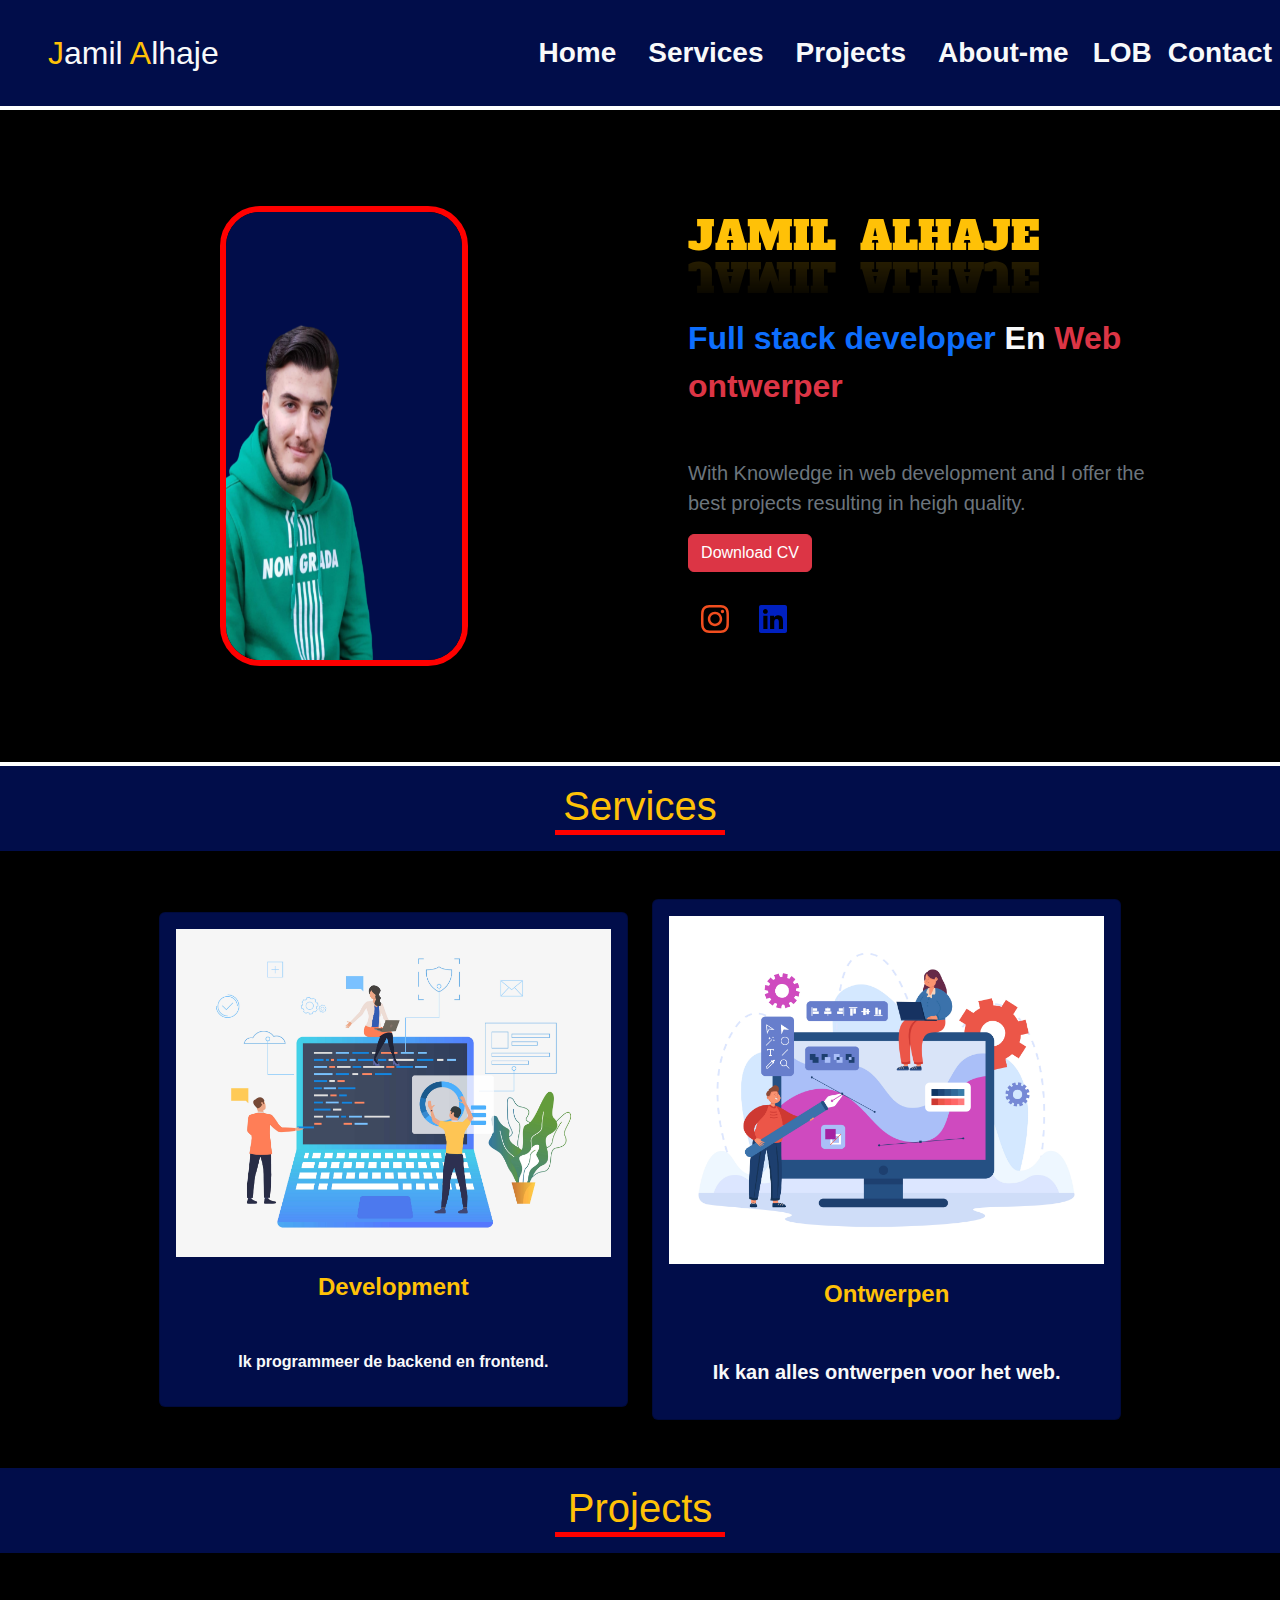
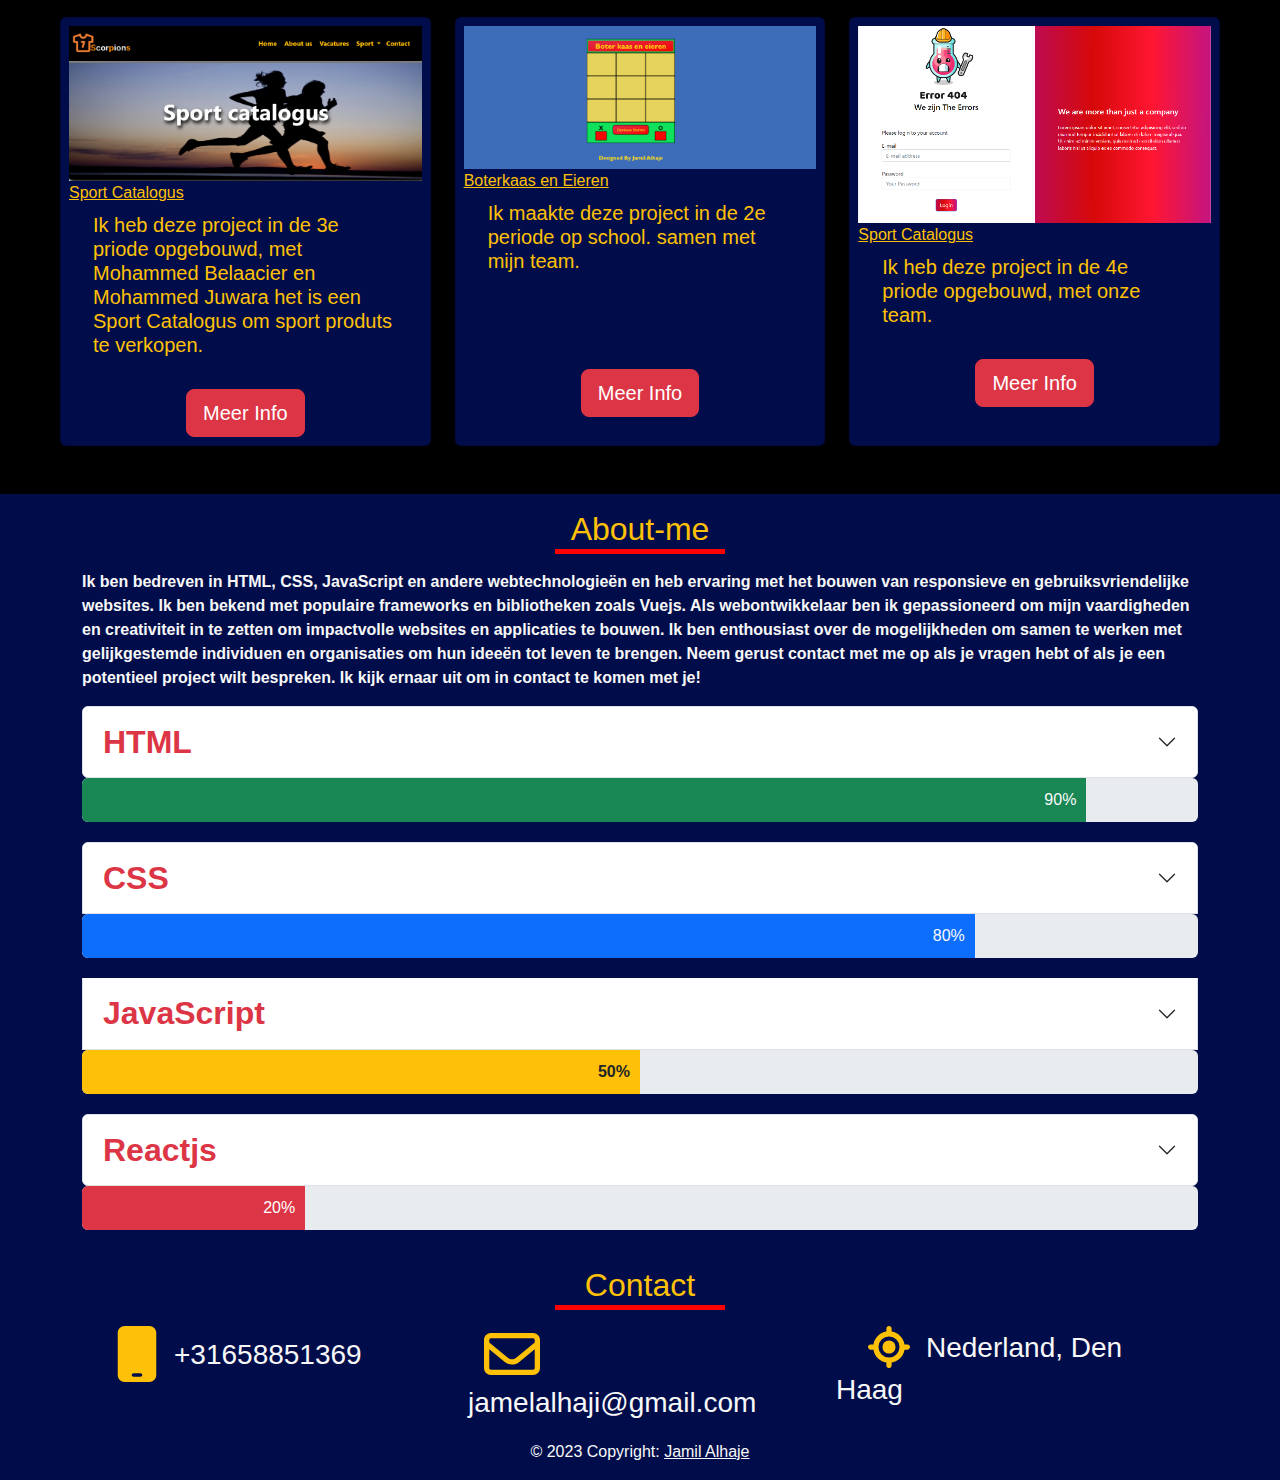
<file: index.html>
<!doctype html>
<html lang="en">

<head>
    <title>Jamil Alhaje</title>
    <!-- Required meta tags -->
    <meta charset="utf-8">
    <meta name="viewport" content="width=device-width, initial-scale=1, shrink-to-fit=no">
    <link rel="shortcut icon" href="./img/user.png" type="image/x-icon">
    <link rel="stylesheet" href="./css/main.css">
    <meta name="author" content="Jamil Alhaje">
    <meta name="description" content="personal website for Jamil Alhaje">
    <link rel="stylesheet" href="https://cdnjs.cloudflare.com/ajax/libs/animate.css/4.1.1/animate.min.css" />

    <!-- Bootstrap CSS v5.2.1 -->
    <!-- <link href="https://cdn.jsdelivr.net/npm/bootstrap@5.2.1/dist/css/bootstrap.min.css" rel="stylesheet"
        integrity="sha384-iYQeCzEYFbKjA/T2uDLTpkwGzCiq6soy8tYaI1GyVh/UjpbCx/TYkiZhlZB6+fzT" crossorigin="anonymous"> -->
</head>

<body>
    <header>
        <div class="container-fluid background-color">
            <div class="row">
                <div class="navbar navbar-expand-lg my-3 mx-5">
                    <a class="nav-link active text-light  fs-2" href="index.html"><span
                            class="text-warning">J</span>amil
                        <span class="text-warning">A</span>lhaje
                    </a>
                    <button class="navbar-toggler bg-danger me-5" type="button" data-bs-toggle="offcanvas"
                        data-bs-target="#offcanvasNavbar" aria-controls="offcanvasNavbar">
                        <span class="navbar-toggler-icon"></span>
                    </button>
                    <div class="offcanvas offcanvas-end" tabindex="-1" id="offcanvasNavbar"
                        aria-labelledby="offcanvasNavbarLabel">
                        <div class="offcanvas-header">
                            <h5 class="offcanvas-title text-light fs-4" id="offcanvasNavbarLabel">Menu</h5>
                            <button type="button" class="btn-close text-danger" data-bs-dismiss="offcanvas"
                                aria-label="Close"></button>
                        </div>
                        <div class="offcanvas-body justify-content-end">
                            <ul class="navbar-nav me-5">
                                <li class="nav-item underline">
                                    <a href="index.html" class="nav-link mx-2 fw-bold fs-3 text-light">Home</a>
                                </li>
                                <li class="nav-item underline">
                                    <a href="#services" id="#services"
                                        class="nav-link mx-2 fs-3  fw-bold text-light">Services</a>
                                </li>
                                <li class="nav-item underline">
                                    <a href="#projects" id="#projects"
                                        class="nav-link mx-2 fs-3 fw-bold text-light">Projects</a>
                                </li>
                                <li class="nav-item underline">
                                    <a href="#about-me" id="#about-me"
                                        class="nav-link mx-2 fs-3  fw-bold text-light">About-me</a>
                                </li>
                                <li class="nav-item underline">
                                    <a href="plan.html" target="_self" class="nav-link fs-3 text-light fw-bold">LOB</a>
                                </li>

                                <li class="nav-item underline">
                                    <a href="#Contact" target="_self"
                                        class="nav-link fs-3 text-light fw-bold">Contact</a>
                                </li>
                            </ul>
                        </div>
                    </div>

                </div>
            </div>
        </div>
    </header>
    <main>
        <!-- Add your main content here -->
        <div class="conatiner">
        </div>
        <div class="container-fluid my-1">
            <div class="row main-bg p-5">
                <div class="col-sm-6 col-md-6 col-lg-6 col-xl-6 d-flex p-5 justify-content-center">
                    <img src="img/darkblue.png" class="img-fluid animate img-border" alt="">
                </div>
                <div class="col-sm-12 col-md-6 col-lg-6 d-flex flex-column ml-2 p-5 justify-content-start ">
                    <div class="waviy">
                        <span style="--i:1">J</span>
                        <span style="--i:2">A</span>
                        <span style="--i:3">M</span>
                        <span style="--i:4">I</span>
                        <span style="--i:5">L</span>
                        <span class="ms-4" style="--i:1">A</span>
                        <span style="--i:2">L</span>
                        <span style="--i:3">H</span>
                        <span style="--i:4">A</span>
                        <span style="--i:5">J</span>
                        <span style="--i:5">E</span>


                    </div>
                    <p class="text-light fw-bold fs-5 my-5 fs-2">
                        <span class="text-primary">Full
                            stack developer
                        </span>
                        En
                        <span class="text-danger">Web ontwerper</span>
                    </p>
                    <p class="text- d-flex justify-content-start fs-5 text-secondary">With Knowledge in web
                        development and I offer the
                        best projects resulting in heigh
                        quality.</p>
                    <div class="d-grid col-3 gap-4">
                        <a href="/files/Jamil Alhaje_CV.pdf" class="btn btn-danger" download>Download CV</a>
                    </div>
                    <div class="col-md-3 my-4">
                        <a href="https://www.instagram.com/" class="btn btn-none"><i
                                class="fa-brands fa-instagram fa-2xl" style="color: #f24e1f;"></i></a>
                        <a href="https://www.linkedin.com/feed/" class="btn btn-none"><i
                                class="fa-brands fa-linkedin fa-2xl" style="color: #0020c0;"></i></a>
                    </div>
                </div>
            </div>
        </div>
    </main>

    <div class="Services" id="#services">
        <div class="container-fluid main-bg pt-0">
            <div class="row background-color p-3">
                <div class="col-12 col-md-12 col-12">
                    <h1 id="services" class="text-warning text-center underline-section">Services</h1>
                </div>
            </div>
            <div class="row p-5 d-flex justify-content-center align-items-center">
                <div class="col-lg-5">
                    <div class="card border-default h-500 p-3 text-warning">
                        <img src="img/min.jpg" alt="development">
                        <div class="card-body">
                            <h4 class="card-title text-center text-warning fw-bold mb-5">Development</h4>
                            <p class="card-text text-center text-light fw-bold">Ik programmeer de backend en frontend.
                            </p>
                        </div>
                    </div>
                </div>
                <div class="col-lg-5">
                    <div class="card border-default h-500 p-3 ">
                        <img src="./img/Tiny graphic designer drawing with big pen on computer screen.jpg"
                            alt="Ontwerpen">
                        <div class="card-body">
                            <h4 class="card-title text-center text-warning fw-bold mb-5">Ontwerpen</h4>
                            <p class="card-text text-center text-light fs-5 fw-bold">Ik kan alles ontwerpen voor het
                                web.</p>
                        </div>
                    </div>
                </div>

            </div>

        </div>

    </div>
    <section class="projects">
        <!-- place projects here -->
        <div class="container-fluid ">
            <div class="row background-color p-3">
                <div class="col-12 col-md-12 col-12">
                    <h1 id="projects" class="text-warning text-center underline-section">Projects</h1>
                </div>
            </div>
            <div class="row main-bg pb-5 pt-5 px-5">
                <div class="col-lg-4 pt-3">
                    <div class="card h-100 p-2">
                        <img src="./img/Scorpions.png" alt="projects" class="img-fluid">
                        <u class="text-warning">Sport Catalogus</u>
                        <h5 class="text-warning font-weight-bold px-3 m-2">Ik heb deze project in de 3e priode
                            opgebouwd,
                            met
                            Mohammed Belaacier en Mohammed Juwara het is een Sport Catalogus om sport produts te
                            verkopen.</h5>
                        <div class="d-flex flex-row justify-content-center mt-4">
                            <a href="https://github.com/ROCMondriaanTIN/sd22-p03-project-webcatalogus-scorpions"
                                target="_blank"><button type="button" class="btn btn-danger btn-lg">Meer
                                    Info</button></a>
                        </div>
                    </div>
                </div>
                <div class="col-lg-4 pt-3">
                    <div class="card h-100 p-2">
                        <img src="./img/Boterkaas.png" alt="projects" class="img-fluid">
                        <u class="text-warning">Boterkaas en Eieren</u>
                        <h5 class="text-warning font-weight-bold px-3 m-2 mb-5">Ik maakte deze project in de 2e periode
                            op
                            school.
                            samen met mijn team.
                        </h5>
                        <div class="d-flex flex-row justify-content-center mt-5 ">
                            <a href="https://github.com/ROCMondriaanTIN/sd22-project-p02-boter-kaas-en-eieren-J-Alhaje"
                                target="_blank"><button type="button" class="btn btn-danger btn-lg">Meer
                                    Info</button></a>
                        </div>
                    </div>
                </div>
                <div class="col-lg-4 pt-3">
                    <div class="card h-100 p-2">
                        <img src="./img/project-1.png" alt="projects" class="img-fluid">
                        <u class="text-warning">Sport Catalogus</u>
                        <h5 class="text-warning font-weight-bold px-3 m-2">Ik heb deze project in de 4e priode
                            opgebouwd,
                            met
                            onze team.</h5>
                        <div class="d-flex flex-row justify-content-center mt-4 h-200">
                            <a href="https://github.com/ROCMondriaanTIN/sd22-p04-project-dashboard-team-the-errors"
                                target="_blank"><button type="button" class="btn btn-danger btn-lg">Meer
                                    Info</button></a>
                        </div>
                    </div>
                </div>


            </div>
        </div>
    </section>
    <!-- Skills and About-me -->
    <div class="container-fluid background-color">
        <div class="container">
            <div class="row background-color p-3">
                <div class="col-lg-12">
                    <h2 id="about-me" class="text-warning text-center underline-section">About-me</h2>
                </div>
            </div>
            <div class="row">
                <div class="col-lg-12">
                    <p class="fw-bold">
                        Ik ben bedreven in HTML, CSS, JavaScript en andere webtechnologieën en heb ervaring met het
                        bouwen van responsieve en gebruiksvriendelijke websites. Ik ben bekend met populaire frameworks
                        en bibliotheken zoals Vuejs. Als webontwikkelaar ben ik gepassioneerd om mijn
                        vaardigheden en creativiteit in te zetten om impactvolle websites en applicaties te bouwen. Ik
                        ben enthousiast over de mogelijkheden om samen te werken met gelijkgestemde individuen en
                        organisaties om hun ideeën tot leven te brengen. Neem gerust contact met me op als je vragen
                        hebt of als je een potentieel project wilt bespreken. Ik kijk ernaar uit om in contact te komen
                        met je!</p>
                </div>
            </div>

            <div class="row main-bg p-0">
                <div class=" background-color ">
                    <div class="accordion" id="accordionExample">
                        <div class="accordion-item">
                            <h2 class="accordion-header">
                                <button class="accordion-button collapsed" type="button" data-bs-toggle="collapse"
                                    data-bs-target="#collapseTwo" aria-expanded="false" aria-controls="collapseTwo">
                                    <span class="fw-bold text-danger fs-2">HTML</span>
                                </button>
                            </h2>
                            <div id="collapseTwo" class="accordion-collapse collapse"
                                data-bs-parent="#accordionExample">
                                <div class="accordion-body">
                                    <strong>Ik kan alles Met HTML doen. Ik weet dat html is een markup language en het
                                        is de structuur van any web.</strong>
                                </div>
                            </div>
                        </div>
                    </div>
                    <div class="progress" role="progressbar" aria-label="Success example" aria-valuenow="25"
                        aria-valuemin="0" aria-valuemax="100">
                        <div class="progress-bar bg-success text-light" style="width: 90%">90%</div>
                    </div>
                    <div class="accordion" id="accordionExample">
                        <div class="accordion-item">
                            <h2 class="accordion-header">
                                <button class="accordion-button collapsed" type="button" data-bs-toggle="collapse"
                                    data-bs-target="#collapseThree" aria-expanded="false" aria-controls="collapseThree">
                                    <span class="fw-bold text-danger fs-2">CSS</span>
                                </button>
                            </h2>
                            <div id="collapseThree" class="accordion-collapse collapse"
                                data-bs-parent="#accordionExample">
                                <div class="accordion-body">
                                    <strong>Ik heb basiskennis van CSS en kan het gebruiken om de stijl van webpagina's
                                        aan te passen. Ik begrijp hoe CSS-selectoren werken en kan elementen targeten om
                                        ze op te maken. Ik kan eigenschappen zoals tekstkleur, lettergrootte,
                                        achtergrondkleur en marges aanpassen. Ik weet hoe ik klassen en id's kan
                                        toepassen om specifieke elementen te selecteren en te stylen. Ik begrijp het
                                        boxmodel en kan elementen positioneren op basis van hun eigenschappen. Ik kan
                                        ook responsieve ontwerpprincipes toepassen om ervoor te zorgen dat mijn
                                        webpagina's er goed uitzien op verschillende apparaten en schermformaten. Ik ben
                                        bekend met het gebruik van externe CSS-bestanden om stijlen te scheiden en te
                                        hergebruiken op meerdere pagina's. Hoewel ik nog geen geavanceerde
                                        CSS-technieken beheers, ben ik bereid om verder te leren en mijn vaardigheden
                                        uit te breiden.</strong>
                                </div>
                            </div>
                        </div>
                        <div class="progress" role="progressbar" aria-label="Info example" aria-valuenow="50"
                            aria-valuemin="0" aria-valuemax="100">
                            <div class="progress-bar bg-primary text-light" style="width: 80%">80%</div>
                        </div>
                        <div class="accordion-item">
                            <h2 class="accordion-header">
                                <button class="accordion-button collapsed" type="button" data-bs-toggle="collapse"
                                    data-bs-target="#collapseFour" aria-expanded="false" aria-controls="collapseFour">
                                    <span class="fw-bold text-danger fs-2">JavaScript</span>
                                </button>
                            </h2>
                            <div id="collapseFour" class="accordion-collapse collapse"
                                data-bs-parent="#accordionExample">
                                <div class="accordion-body">
                                    <strong>Ik heb een basisbegrip van JavaScript, een programmeertaal die wordt
                                        gebruikt voor het maken van interactieve en dynamische webpagina's.
                                        Ik begrijp hoe ik variabelen kan declareren en gegevenstypen zoals strings,
                                        getallen, arrays en booleans kan gebruiken om gegevens op te slaan en te
                                        manipuleren.
                                    </strong>
                                    <code>Hoewel ik nog in de beginfase van mijn JS-vaardigheden ben, ben ik enthousiast om verder te leren en mijn kennis uit te breiden om meer geavanceerde webtoepassingen te kunnen ontwikkelen.</code>
                                </div>
                            </div>
                        </div>
                        <div class="progress" role="progressbar" aria-label="Warning example" aria-valuenow="75"
                            aria-valuemin="0" aria-valuemax="100">
                            <div class="progress-bar bg-warning text-dark fw-bold" style="width: 50%">50%</div>
                        </div>
                        <div class="accordion" id="accordionPanelsStayOpenExample">
                            <div class="accordion-item">
                                <h2 class="accordion-header">
                                    <button class="accordion-button collapsed" type="button" data-bs-toggle="collapse"
                                        data-bs-target="#collapseFive" aria-expanded="false"
                                        aria-controls="collapseFive">
                                        <span class="fw-bold text-danger fs-2">Reactjs</span>
                                    </button>
                                </h2>
                                <div id="collapseFive" class="accordion-collapse collapse"
                                    data-bs-parent="#accordionExample">
                                    <div class="accordion-body">
                                        <strong> Ik heb kennis van Reactjs, een populaire JavaScript-framework voor het
                                            bouwen van interactieve webinterfaces.Ik begrijp ook de basisprincipes van
                                            het werken met React-componenten. Ik kan componenten maken, hun gegevens
                                            beheren en hun functionaliteit en weergave definiëren.</strong>
                                    </div>
                                </div>
                            </div>
                        </div>
                        <div class="progress" role="progressbar" aria-label="Danger example" aria-valuenow="100"
                            aria-valuemin="0" aria-valuemax="100">
                            <div class="progress-bar bg-danger" style="width: 20%">20%</div>
                        </div>
                    </div>
                </div>
            </div>
        </div>

        <footer class="background-color text-center text-lg-start">
            <div class="container-fluid">
                <div class="row background-color p-3">
                    <div class="col-lg-12">
                        <h2 id="Contact" class="text-warning text-center underline-section">Contact</h2>
                    </div>
                </div>
                <div class="row px-3 mx-5  d-flex flex-row justify-content-center">
                    <div class="col-lg-4">
                        <span class="fs-3 "><i class="fa-solid mx-3 fa-mobile fa-2xl"
                                style="color: #ffc107;"></i>+31658851369</span>
                    </div>
                    <div class="col-lg-4">
                        <span class="fs-3 "><i class="mx-3 fa-regular fa-envelope fa-2xl"
                                style="color: #ffc107;"></i>jamelalhaji@gmail.com</span>
                    </div>
                    <div class="col-lg-4">
                        <span class="fs-3 mx-3"><i class="mx-3 fa-solid fa-location-crosshairs fa-xl"
                                style="color: #ffc107;"></i>Nederland, Den Haag</span>
                    </div>
                </div>
            </div>
            <!-- Copyright -->
            <div class="text-center text-light p-3">
                © 2023 Copyright:
                <a class="text-light" href="https://www.linkedin.com/in/jamil-alhaje-92674924a/" target="_blank">Jamil
                    Alhaje</a>
            </div>
            <!-- Copyright -->
        </footer>

        <!-- Bootstrap JavaScript Libraries -->
        <script src="https://cdn.jsdelivr.net/npm/@popperjs/core@2.11.8/dist/umd/popper.min.js"
            integrity="sha384-I7E8VVD/ismYTF4hNIPjVp/Zjvgyol6VFvRkX/vR+Vc4jQkC+hVqc2pM8ODewa9r"
            crossorigin="anonymous"></script>
        <script src="https://cdn.jsdelivr.net/npm/bootstrap@5.3.0/dist/js/bootstrap.min.js"
            integrity="sha384-fbbOQedDUMZZ5KreZpsbe1LCZPVmfTnH7ois6mU1QK+m14rQ1l2bGBq41eYeM/fS"
            crossorigin="anonymous"></script>
        <script src="js/main.js"></script>
        <script src="js/all.min.js"></script>
</body>

</html>
</file>
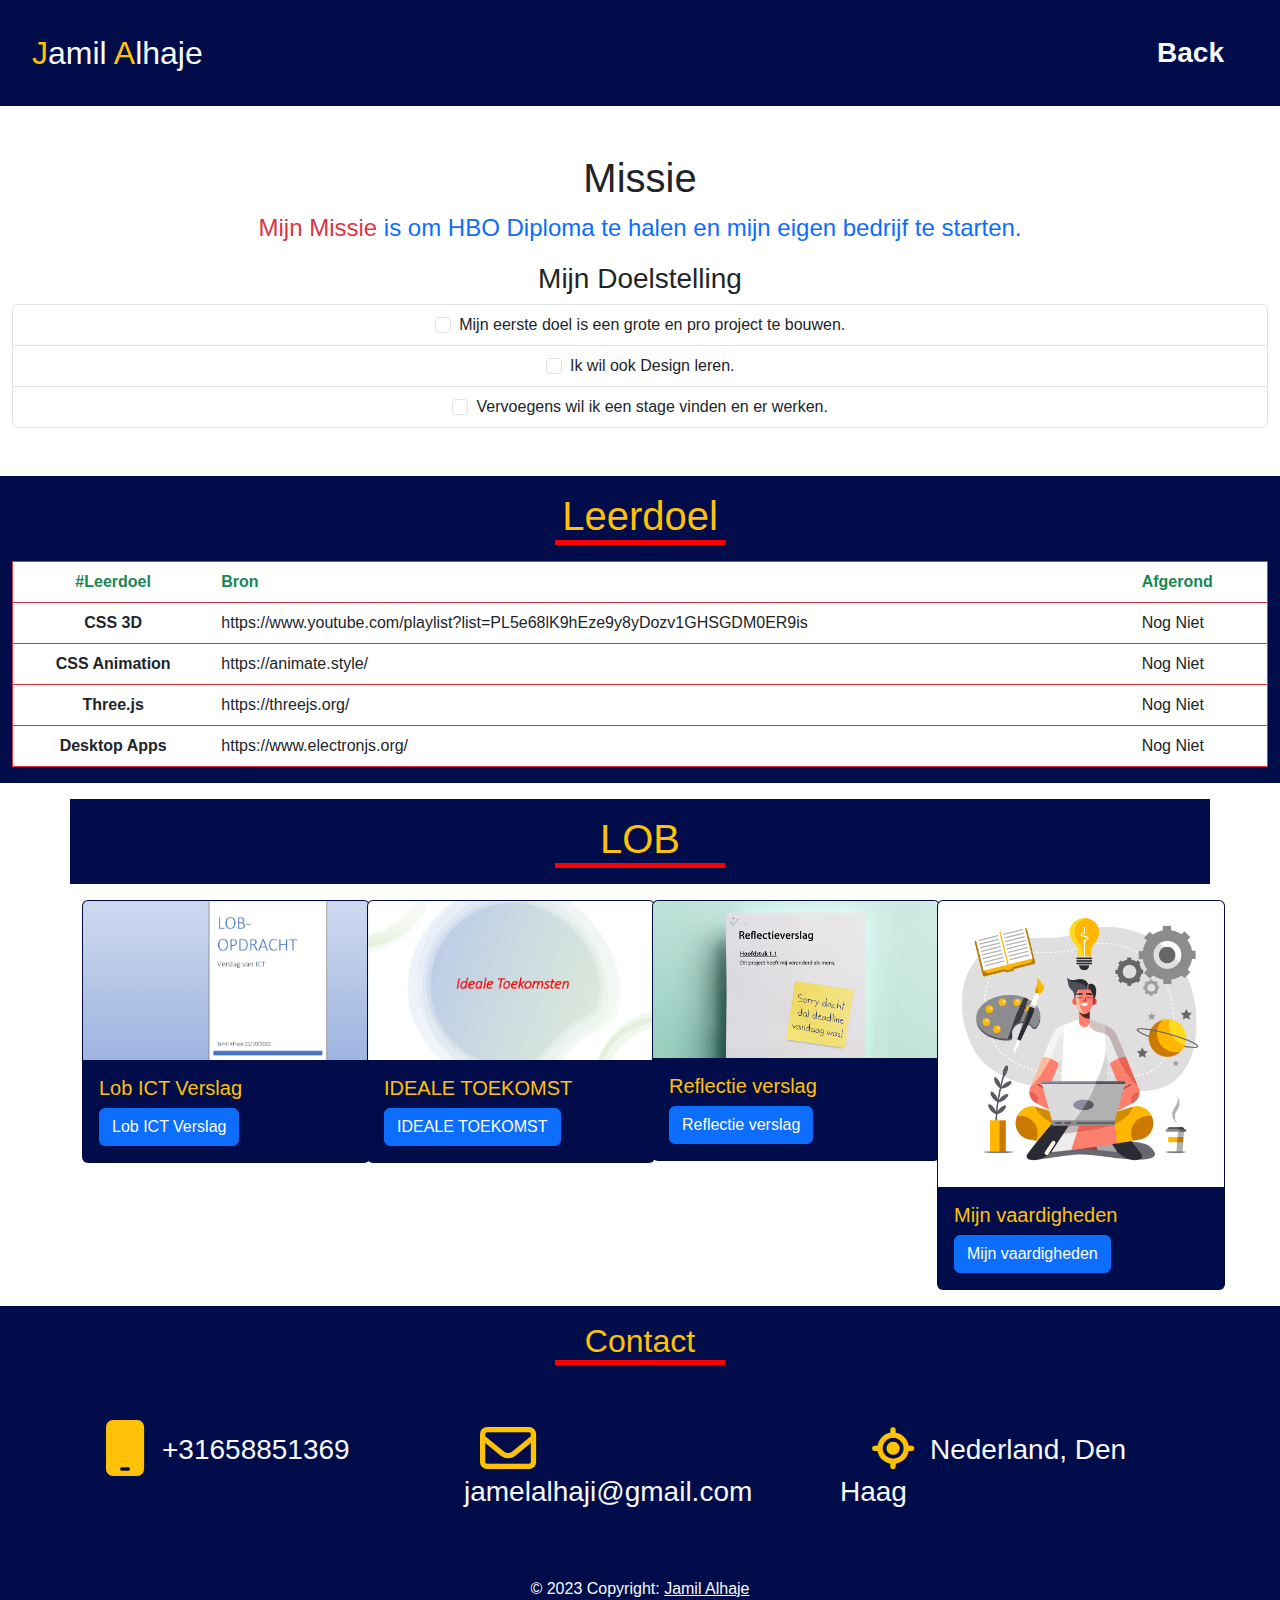
<file: plan.html>
<!doctype html>
<html lang="en">

<head>
    <title></title>
    <!-- Required meta tags -->
    <meta charset="utf-8">
    <meta name="viewport" content="width=device-width, initial-scale=1, shrink-to-fit=no">
    <!-- Css links -->
    <link rel="stylesheet" href="css/styl.css">
    <!-- Bootstrap CSS v5.2.1 -->
    <link href="https://cdn.jsdelivr.net/npm/bootstrap@5.2.1/dist/css/bootstrap.min.css" rel="stylesheet"
        integrity="sha384-iYQeCzEYFbKjA/T2uDLTpkwGzCiq6soy8tYaI1GyVh/UjpbCx/TYkiZhlZB6+fzT" crossorigin="anonymous">
    <link rel="stylesheet" href="https://cdnjs.cloudflare.com/ajax/libs/animate.css/4.1.1/animate.min.css" />
    <link rel="shortcut icon" href="./img/Jamil (1)_adobe_express.svg" type="image/x-icon">
    <link rel="shortcut icon" href="./img/user.png" type="image/x-icon">
    <link rel="stylesheet" href="./css/main.css">
    <link rel="stylesheet" href="https://cdnjs.cloudflare.com/ajax/libs/animate.css/4.1.1/animate.min.css" />
</head>

<body style="background-color: 010d4a;">
    <header>
        <!-- place navbar here -->
        <div class="container-fluid background-color">
            <div class="row ">
                <div class="navbar navbar-expand-lg my-3">
                    <a class="navbar-brand ms-3" href="index.html">
                        <a class="nav-link active text-light  fs-2" href="index.html"><span
                                class="text-warning">J</span>amil
                            <span class="text-warning">A</span>lhaje
                        </a>
                        <button class="navbar-toggler bg-danger me-5" type="button" data-bs-toggle="offcanvas"
                            data-bs-target="#offcanvasNavbar" aria-controls="offcanvasNavbar">
                            <span class="navbar-toggler-icon"></span>
                        </button>
                        <div class="offcanvas offcanvas-end" tabindex="-1" id="offcanvasNavbar"
                            aria-labelledby="offcanvasNavbarLabel">
                            <div class="offcanvas-header">
                                <h5 class="offcanvas-title text-light fs-4" id="offcanvasNavbarLabel">Menu</h5>
                                <button type="button" class="btn-close text-danger" data-bs-dismiss="offcanvas"
                                    aria-label="Close"></button>
                            </div>
                            <div class="offcanvas-body justify-content-end">
                                <ul class="navbar-nav me-5">
                                    <li class="nav-item underline">
                                        <a href="index.html" class="nav-link fs-3 text-light fw-bold">Back</a>
                                    </li>
                                </ul>
                            </div>
                        </div>
                    </a>
                </div>
            </div>
        </div>
    </header>
    <main>
        <!-- De main section -->
        <div class="container-fluid ">
            <div class="row text-center my-5">
                <div class="col-12">
                    <h1 class="change animate__animated animate__bounce animate__delay-1s">Missie</h1>
                    <p class="text-primary fs-4 "><span class="text-danger">Mijn Missie</span> is om HBO Diploma te
                        halen en mijn eigen bedrijf te starten.</p>
                </div>
                <div class="col-12" 200>
                    <h3 class="text-center">Mijn Doelstelling</h3>
                    <ul class="list-group">
                        <li class="list-group-item">
                            <input class="form-check-input me-1" type="checkbox" value="" id="firstCheckbox">
                            <label class="form-check-label" for="firstCheckbox">Mijn eerste doel is een grote en pro
                                project te bouwen.</label>
                        </li>
                        <li class="list-group-item">
                            <input class="form-check-input me-1" type="checkbox" value="" id="secondCheckbox">
                            <label class="form-check-label" for="secondCheckbox">Ik wil ook Design leren.</label>
                        </li>
                        <li class="list-group-item">
                            <input class="form-check-input me-1" type="checkbox" value="" id="thirdCheckbox">
                            <label class="form-check-label" for="thirdCheckbox">Vervoegens wil ik een stage vinden en er
                                werken.</label>
                        </li>
                    </ul>
                </div>
            </div>
        </div>
        <div class="container-fluid">
            <div class="row background-color ">
                <div class="col-sm-12 col-md-12 col-lg-12">
                    <table class="table border border-danger ">
                        <h1 id="projects" class="text-warning text-center underline-section my-3">Leerdoel </h1>
                        <thead>
                            <tr>
                                <th scope="col" class="text-center text-success">#Leerdoel</th>
                                <th scope="col " class="text-success">Bron</th>
                                <th scope="col" class="text-success">Afgerond</th>
                            </tr>
                        </thead>
                        <tbody>
                            <tr>
                                <th scope="row" class="text-center">CSS 3D</th>
                                <td>https://www.youtube.com/playlist?list=PL5e68lK9hEze9y8yDozv1GHSGDM0ER9is</td>
                                <td>Nog Niet</td>

                            </tr>
                            <tr>
                                <th scope="row" class="text-center">CSS Animation</th>
                                <td>https://animate.style/</td>
                                <td>Nog Niet</td>

                            </tr>
                            <tr>
                                <th scope="row" class="text-center">Three.js</th>
                                <td>https://threejs.org/</td>
                                <td>Nog Niet</td>

                            </tr>
                            <tr>
                                <th scope="row" class="text-center">Desktop Apps</th>
                                <td>https://www.electronjs.org/</td>
                                <td>Nog Niet</td>
                            </tr>
                        </tbody>
                    </table>

                </div>
            </div>
        </div>
    </main>
    <div class="container-fluid ">
        <div class="container my-3">
            <div class="row background-color p-3">
                <div class="col-12 col-md-12 col-12">
                    <h1 id="projects" class="text-warning text-center underline-section">LOB </h1>
                </div>
            </div>
            <div class="row  mt-3">
                <div class="col-lg-3">
                    <div class="card" style="width: 18rem;">
                        <img src="./img/LobVerslag.png" class="card-img-top" alt="ICT Verslag">
                        <div class="card-body">
                            <h5 class="card-title text-warning">Lob ICT Verslag</h5>

                            <a href="./files/Lob ICT verslag.pdf" target="_blank" class="btn btn-primary">Lob ICT
                                Verslag</a>
                        </div>
                    </div>

                </div>
                <div class="col-lg-3">
                    <div class="card" style="width: 18rem;">
                        <img src="./img/Ideale Toekomst .png" class="card-img-top" alt="IDeale Toekomst">
                        <div class="card-body">
                            <h5 class="card-title text-warning">IDEALE TOEKOMST</h5>

                            <a href="./files/Ideale Toekomsten Oplevering.pdf" target="_blank"
                                class="btn btn-primary">IDEALE TOEKOMST</a>
                        </div>
                    </div>

                </div>
                <div class="col-lg-3">
                    <div class="card" style="width: 18rem;">
                        <img src="./img/reflectie-2.jpg" class="card-img-top" alt="Refelctie Verslag">
                        <div class="card-body">
                            <h5 class="card-title text-warning">Reflectie verslag</h5>

                            <a href="./files/Ideale Toekomsten Oplevering.pdf" target="_blank"
                                class="btn btn-primary">Reflectie verslag</a>
                        </div>
                    </div>
                </div>
                <div class="col-lg-3">
                    <div class="card" style="width: 18rem;">
                        <img src="./img/skills.jpg" class="card-img-top" alt="...">
                        <div class="card-body">
                            <h5 class="card-title text-warning">Mijn vaardigheden</h5>

                            <a href="./files/Vaardigheden.pdf" target="_blank" class="btn btn-primary">Mijn
                                vaardigheden</a>
                        </div>
                    </div>
                </div>
                
            </div>
        </div>
    </div>

    <footer>
        <!-- place footer here -->
        <footer class="background-color text-center text-lg-start">
            <div class="container-fluid">
                <div class="row background-color p-3">
                    <div class="col-lg-12">
                        <h2 id="Contact" class="text-warning text-center underline-section">Contact</h2>
                    </div>
                </div>
                <div class="row p-5 px-3 mx-5  d-flex flex-row justify-content-center">
                    <div class="col-lg-4">
                        <span class="fs-3 "><i class="fa-solid mx-3 fa-mobile fa-2xl"
                                style="color: #ffc107;"></i>+31658851369</span>
                    </div>
                    <div class="col-lg-4">
                        <span class="fs-3 "><i class="mx-3 fa-regular fa-envelope fa-2xl"
                                style="color: #ffc107;"></i>jamelalhaji@gmail.com</span>
                    </div>
                    <div class="col-lg-4">
                        <span class="fs-3 mx-3"><i class="mx-3 fa-solid fa-location-crosshairs fa-xl"
                                style="color: #ffc107;"></i>Nederland, Den Haag</span>
                    </div>
                </div>
            </div>
            <!-- Copyright -->
            <div class="text-center text-light p-3">
                © 2023 Copyright:
                <a class="text-light" href="https://www.linkedin.com/in/jamil-alhaje-92674924a/" target="_blank">Jamil
                    Alhaje</a>
            </div>
        </footer>
    </footer>
    <!-- Bootstrap JavaScript Libraries -->
    <script src="https://cdn.jsdelivr.net/npm/@popperjs/core@2.11.6/dist/umd/popper.min.js"
        integrity="sha384-oBqDVmMz9ATKxIep9tiCxS/Z9fNfEXiDAYTujMAeBAsjFuCZSmKbSSUnQlmh/jp3" crossorigin="anonymous">
        </script>

    <script src="https://cdn.jsdelivr.net/npm/bootstrap@5.2.1/dist/js/bootstrap.min.js"
        integrity="sha384-7VPbUDkoPSGFnVtYi0QogXtr74QeVeeIs99Qfg5YCF+TidwNdjvaKZX19NZ/e6oz" crossorigin="anonymous">
        </script>
</body>

</html>
</file>
<file: css/styl.css>
html{
  scroll-behavior: smooth;
}

* {
  font-family: Arial, Helvetica, sans-serif;
  padding: 0;
  margin: 0;
}

body {
  overflow-x: hidden;
}
.background-color{
  background-color: #010d4a;
  color: rgb(248, 248, 248);
}
.main-bg{
  background-color: black;
}
.main-bg .changeColor{
  background-color : #ff0000;
}
.underline:hover{
  border-bottom: 4px solid #ff0000;
}

.bg-black{
  background: black;
}
.img-border{
  border-radius: 40px;
  border-color: #ff0000;
  border-style:solid;
  border-width: 6px;
  width: 50%;
}

.underline-section{
  display: block;
  width: 170px;
  margin: auto;
  border-bottom: 5px solid #ff0000;
}

.underline-section{
  display: block;
  width: 170px;
  margin: auto;
  border-bottom: 5px solid #ff0000;
}

.bg-image{
  background-position: center;
  background-image: url("../img/background.jpg");
    background-size: cover;
}
</file>
<file: css/main.css>
@import url(styl.css);
@import url(bootstrap.css);
@import url(all.min.css);
@import url(animation.css);
</file>
